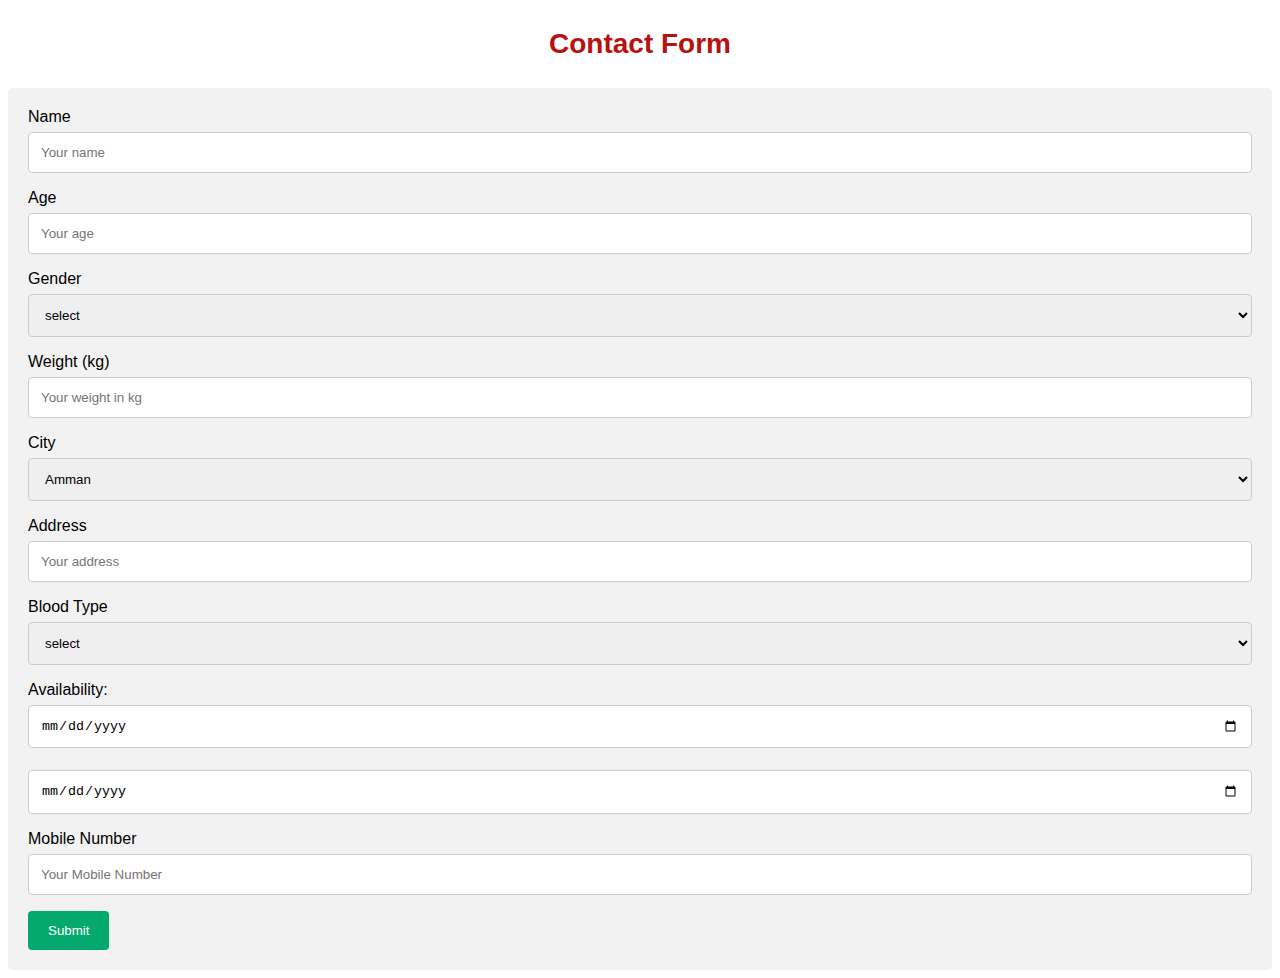
<file: donate-form.html>
<!DOCTYPE html>
<html>

<head>
    <meta name="viewport" content="width=device-width, initial-scale=1">
<link rel="stylesheet" href="css/donate-form.css">
</head>
<section id="form">

    <h3>Contact Form</h3>

    <div class="form-container">
        <form action="/action_page.php">
            <label for="name">Name</label>
            <input type="text" id="fname" name="name" placeholder="Your name">

            <label for="age">Age</label>
            <input type="text" id="age" name="age" placeholder="Your age">

            <label for="gender">Gender</label>
            <select id="gender" name="gender" placeholder="Your gender">
                <option value="none">select</option>
                <option value="male">Male</option>
                <option value="female">Female</option>
            </select>

            <label for="weight">Weight (kg)</label>
            <input type="number" id="weight" name="weight" placeholder="Your weight in kg">

            <label for="city">City</label>
            <select id="city" name="city">
                <option value="amman">Amman</option>
                <option value="ajloun">Ajloun</option>
                <option value="aqaba">Aqaba</option>
                <option value="irbid">Irbid</option>
                <option value="jarash">Jarash</option>
                <option value="karak">Karak</option>
                <option value="maan">Maan</option>
                <option value="madaba">Madaba</option>
                <option value="mafraq">Mafraq</option>
                <option value="salt">Salt</option>
                <option value="tafila">Tafila</option>
                <option value="zarqa">Zarqa</option>
            </select>

            <label for="address">Address</label>
            <input type="text" id="address" name="address" placeholder="Your address">

            <label for="blood-type">Blood Type</label>
            <select id="gender" name="gender" placeholder="Your gender">
                <option value="none">select</option>
                <option value="a+">A+</option>
                <option value="a-">A-</option>
                <option value="ab+">AB+</option>
                <option value="ab-">AB-</option>
                <option value="b+">B+</option>
                <option value="b-">B-</option>
                <option value="o+">O+</option>
                <option value="o-">O-</option>
            </select>

            <label for="availability">Availability:</label>
            <input type="date" id="availability" name="availability" min="2021-06-11" max="2021-12-31">
            <input type="date" id="availability" name="availability" min="2021-06-11" max="2021-12-31">

            <label for="mobile-number">Mobile Number</label>
            <input type="tel" id="mobile-number" name="mobile-number" placeholder="Your Mobile Number" minlength="10", maxlength="10">

            <input type="submit" value="Submit">
        </form>
    </div>

    </body>

</html>
</file>
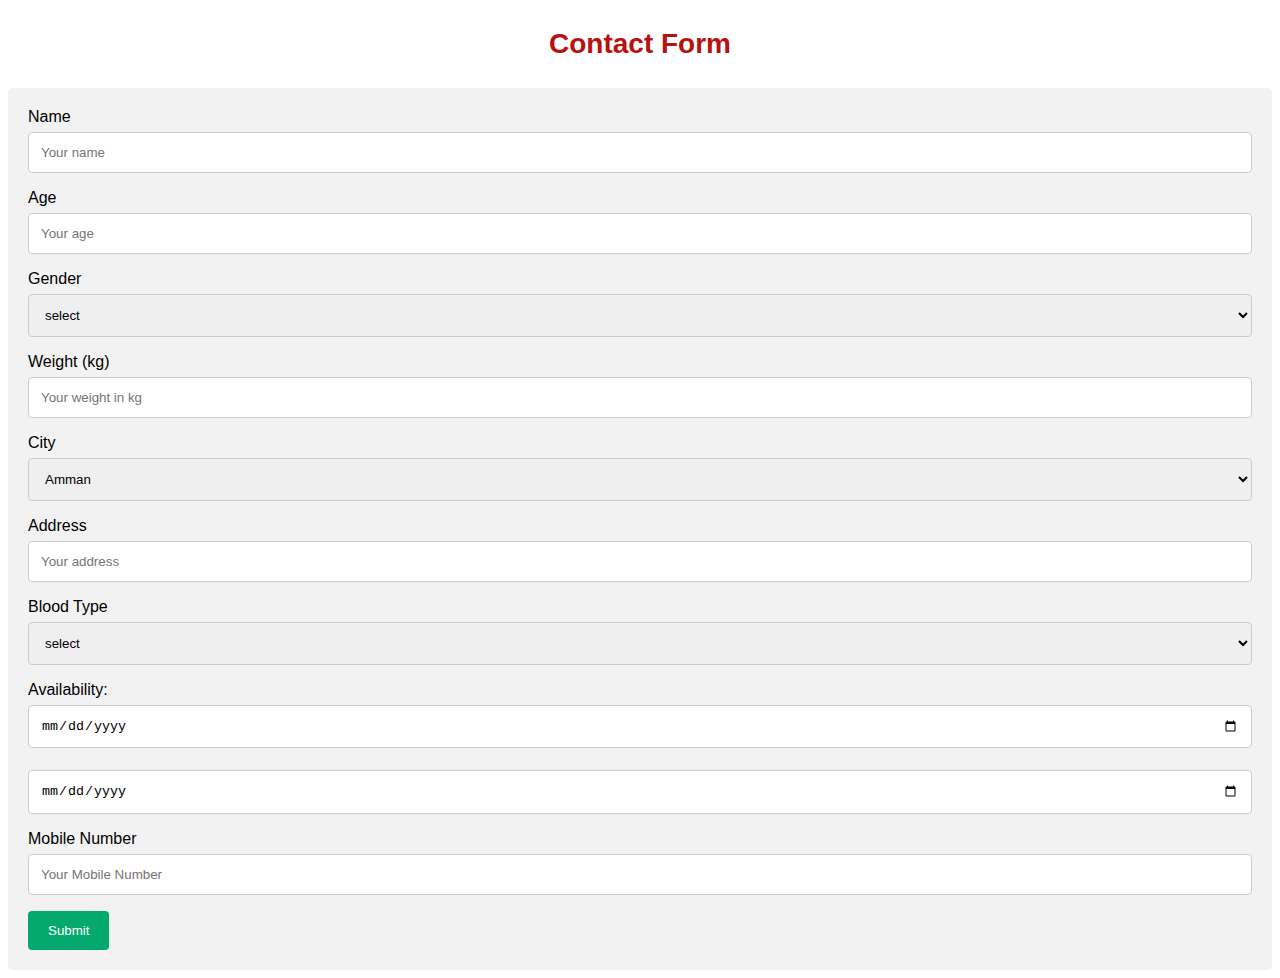
<file: pages/donate-form.html>
<!DOCTYPE html>
<html>

<head>
    <meta name="viewport" content="width=device-width, initial-scale=1">
<link rel="stylesheet" href="../css/donate-form.css">
</head>
<section id="form">

    <h3>Contact Form</h3>

    <div class="form-container">
        <form action="/action_page.php">
            <label for="name">Name</label>
            <input type="text" id="fname" name="name" placeholder="Your name">

            <label for="age">Age</label>
            <input type="text" id="age" name="age" placeholder="Your age">

            <label for="gender">Gender</label>
            <select id="gender" name="gender" placeholder="Your gender">
                <option value="none">select</option>
                <option value="male">Male</option>
                <option value="female">Female</option>
            </select>

            <label for="weight">Weight (kg)</label>
            <input type="number" id="weight" name="weight" placeholder="Your weight in kg">

            <label for="city">City</label>
            <select id="city" name="city">
                <option value="amman">Amman</option>
                <option value="ajloun">Ajloun</option>
                <option value="aqaba">Aqaba</option>
                <option value="irbid">Irbid</option>
                <option value="jarash">Jarash</option>
                <option value="karak">Karak</option>
                <option value="maan">Maan</option>
                <option value="madaba">Madaba</option>
                <option value="mafraq">Mafraq</option>
                <option value="salt">Salt</option>
                <option value="tafila">Tafila</option>
                <option value="zarqa">Zarqa</option>
            </select>

            <label for="address">Address</label>
            <input type="text" id="address" name="address" placeholder="Your address">

            <label for="blood-type">Blood Type</label>
            <select id="gender" name="gender" placeholder="Your gender">
                <option value="none">select</option>
                <option value="a+">A+</option>
                <option value="a-">A-</option>
                <option value="ab+">AB+</option>
                <option value="ab-">AB-</option>
                <option value="b+">B+</option>
                <option value="b-">B-</option>
                <option value="o+">O+</option>
                <option value="o-">O-</option>
            </select>

            <label for="availability">Availability:</label>
            <input type="date" id="availability" name="availability" min="2021-06-11" max="2021-12-31">
            <input type="date" id="availability" name="availability" min="2021-06-11" max="2021-12-31">

            <label for="mobile-number">Mobile Number</label>
            <input type="tel" id="mobile-number" name="mobile-number" placeholder="Your Mobile Number" minlength="10", maxlength="10">

            <input type="submit" value="Submit">
        </form>
    </div>

    </body>

</html>
</file>
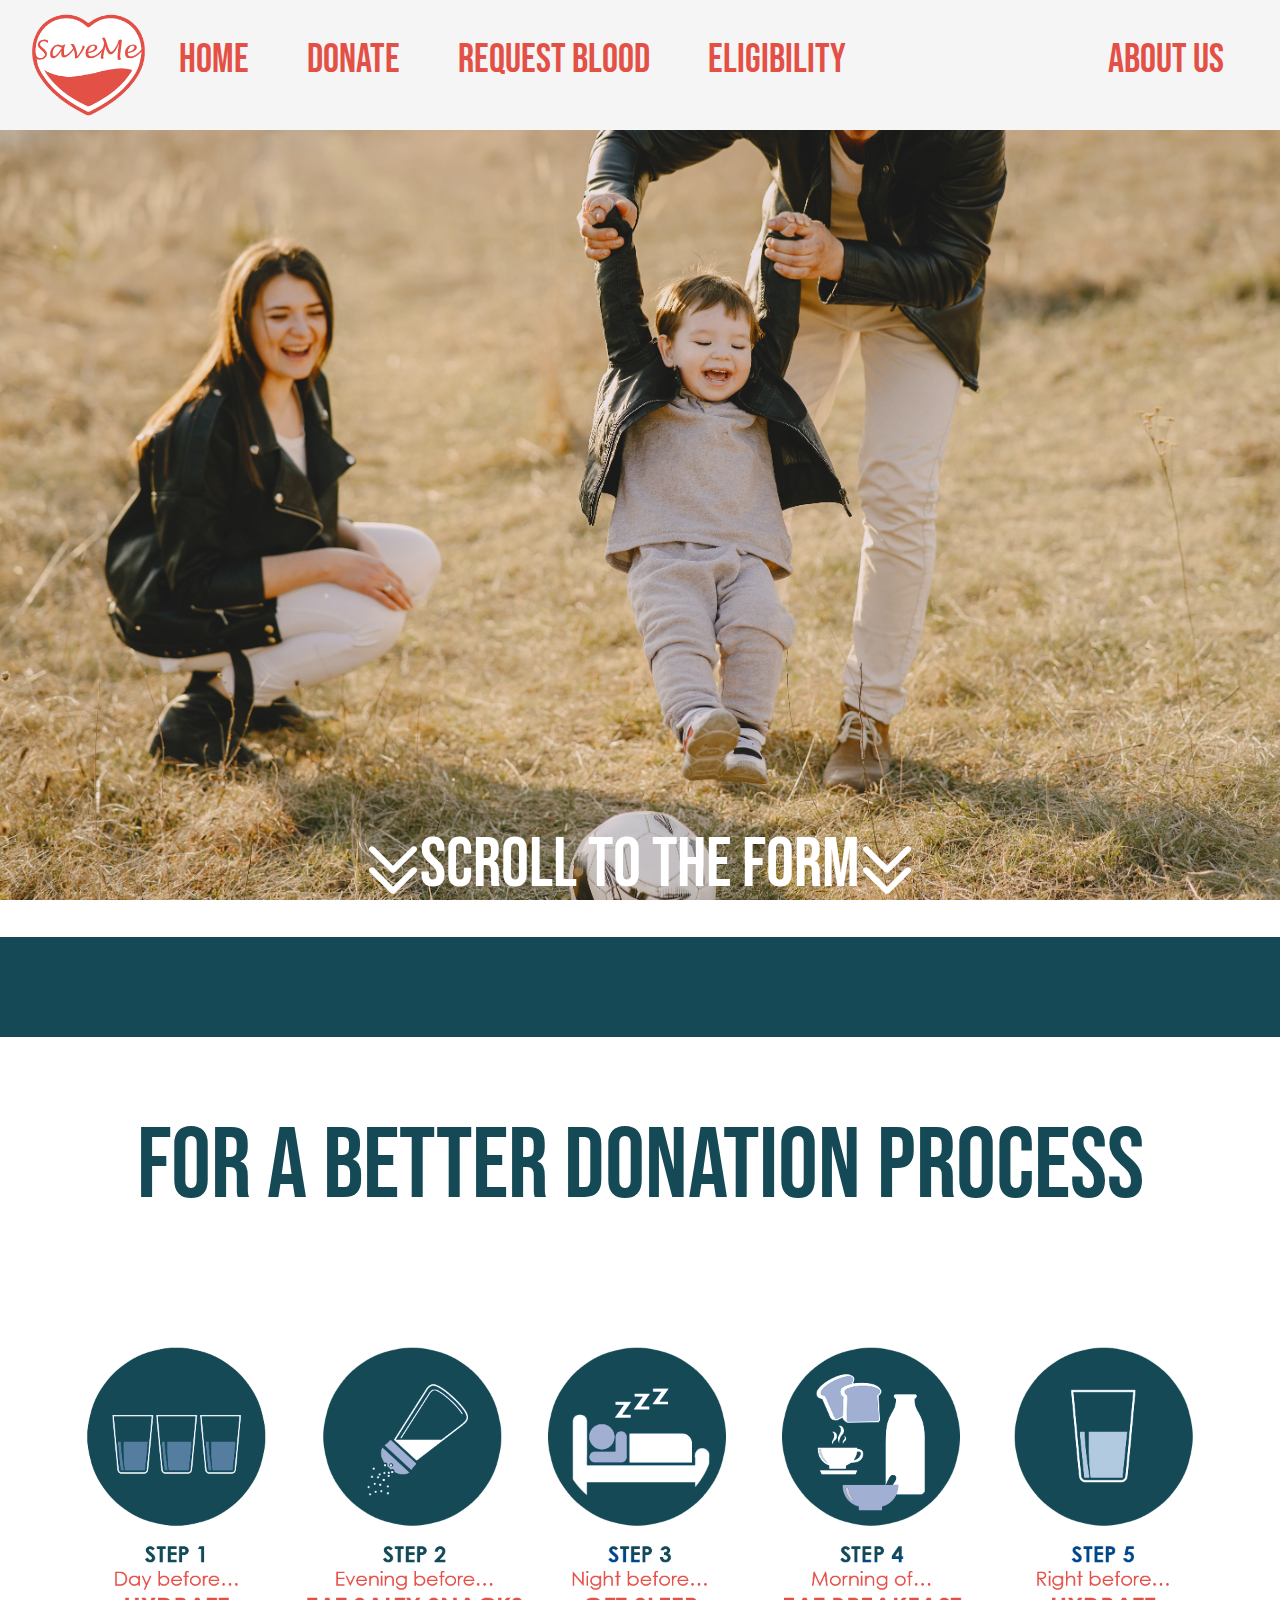
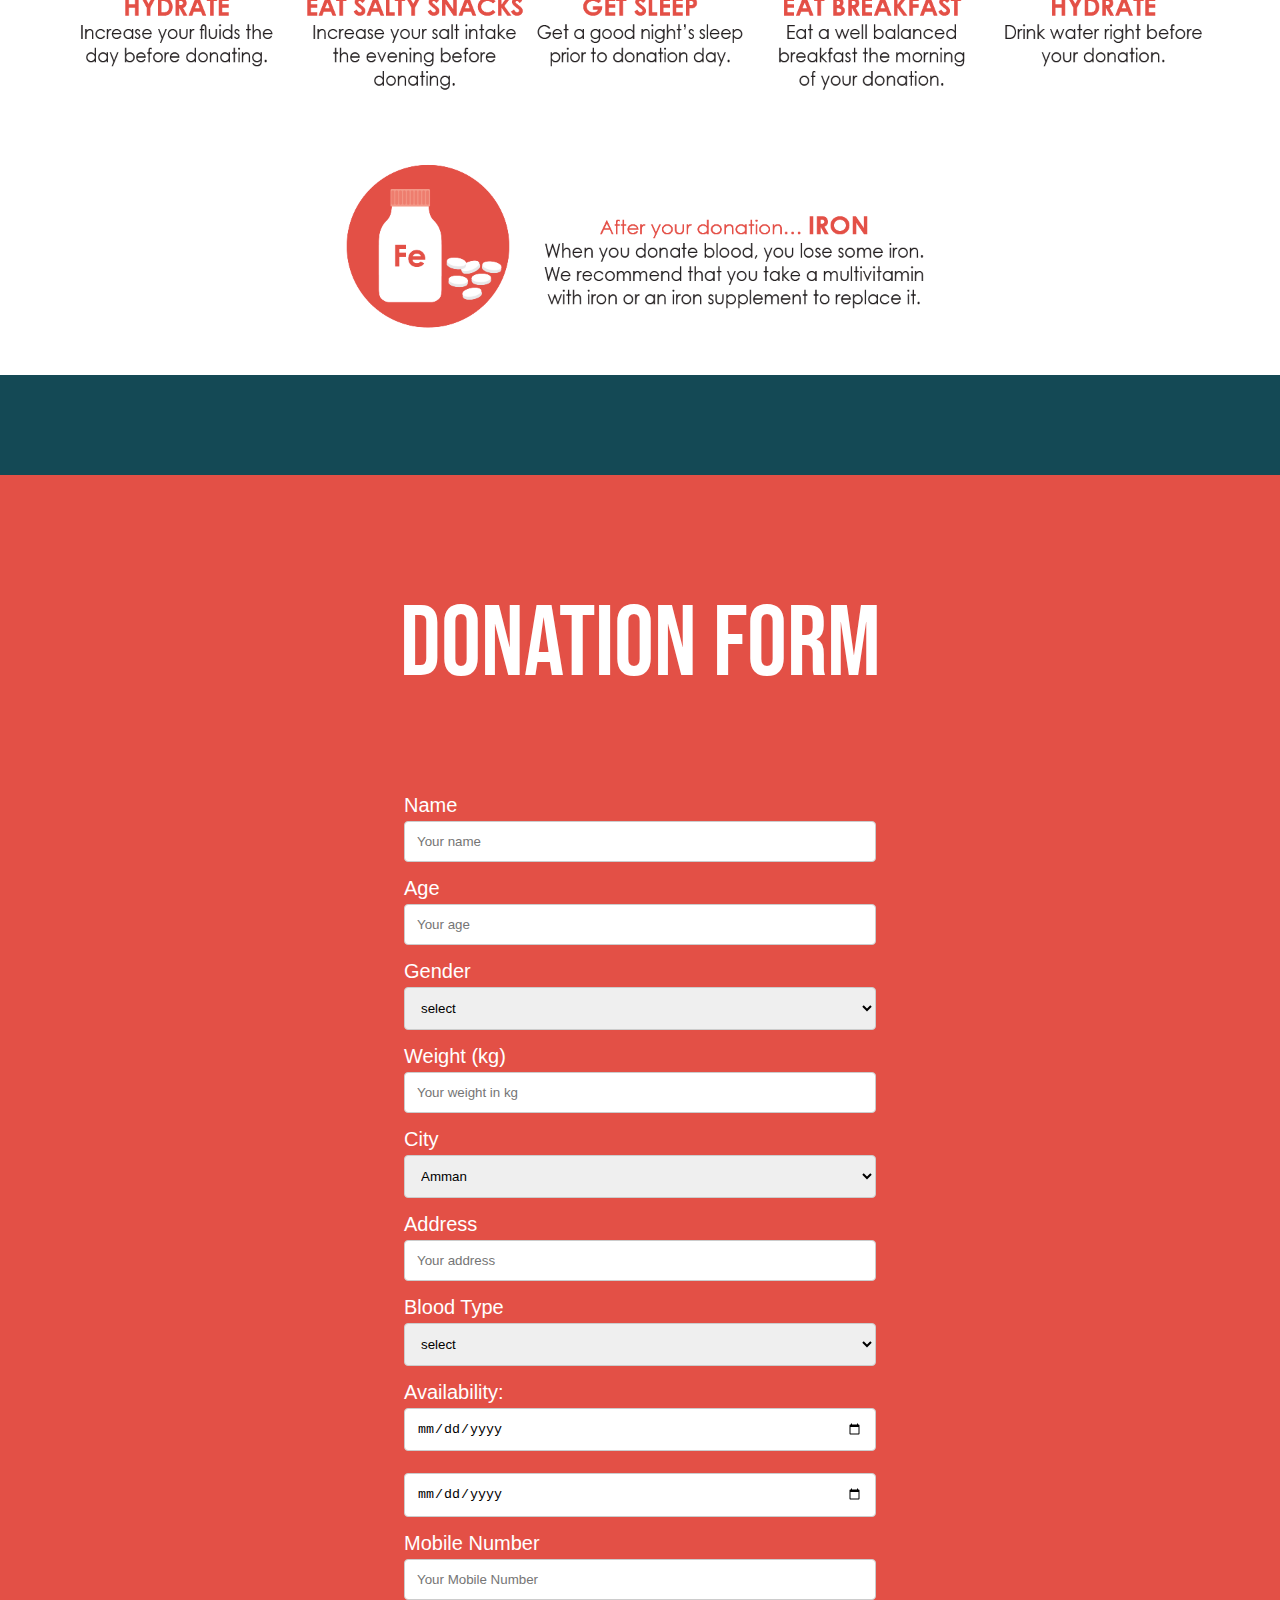
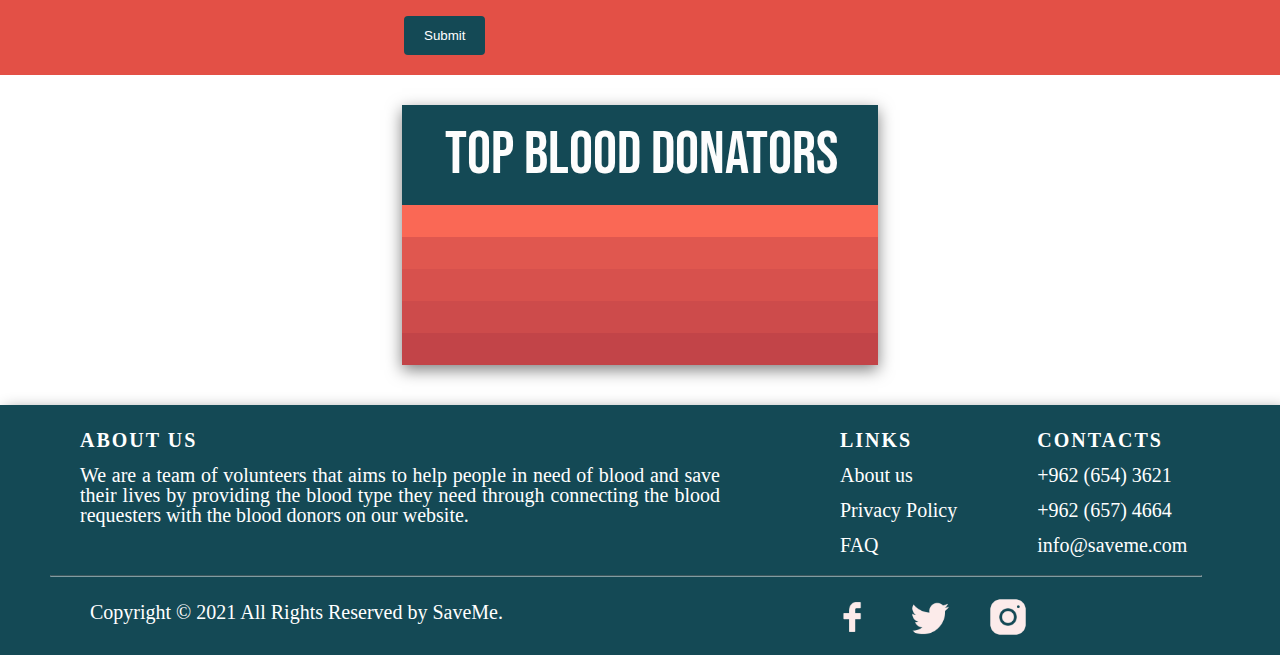
<file: pages/donate.html>
<html>

<head>
  <meta name="viewport" content="width=device-width, initial-scale=1" />
  <title>Donation Page</title>
  <link rel="stylesheet" href="../css/reset.css" />
  <link rel="stylesheet" href="../css/header.css" />
  <link rel="stylesheet" href="../css/leaderboard.css" />
  <link rel="stylesheet" href="../css/help.css">
  <link rel="stylesheet" href="../css/donate.css" />
  <link rel="stylesheet" href="../css/footer.css" />
</head>

<body>

  <header id="header">
    <img id="logo" src="../assets/LOOOOGOOO.png" alt="" />

    <ul id="nav">
      <div id="title">
        <li><a class="navi" href="../index.html">Home</a></li>
        <li><a class="navi" href="../pages/donate.html">Donate</a></li>
        <li><a class="navi" href="../pages/request.html">Request Blood</a></li>
        <li><a class="navi" href="../pages/eligibility.html">Eligibility</a></li>
      </div>
      <div id="about">
        <li><a class="navi" href="../pages/aboutUs.html" id="aboutUs">About Us</a></li>
      </div>
    </ul>
  </header>

  <div id="slogan" class="divv">
    <h1>
      <a href="#toHere">
        <svg xmlns="http://www.w3.org/2000/svg" xmlns:xlink="http://www.w3.org/1999/xlink"
          enable-background="new 0 0 32 32" height="32px" id="Слой_1" version="1.1" viewBox="0 0 32 32" width="32px"
          xml:space="preserve">
          <g id="Double_Chevron_Down">
            <path
              d="M22.285,15.349L16,21.544l-6.285-6.196c-0.394-0.391-1.034-0.391-1.428,0c-0.394,0.391-0.394,1.024,0,1.414   l6.999,6.899c0.379,0.375,1.048,0.377,1.429,0l6.999-6.9c0.394-0.39,0.394-1.024,0-1.414   C23.319,14.958,22.679,14.958,22.285,15.349z"
              fill="white" />
            <path
              d="M15.286,16.662c0.379,0.375,1.048,0.377,1.429,0l6.999-6.899c0.394-0.391,0.394-1.024,0-1.414   c-0.394-0.391-1.034-0.391-1.428,0L16,14.544L9.715,8.349c-0.394-0.391-1.034-0.391-1.428,0c-0.394,0.391-0.394,1.024,0,1.414   L15.286,16.662z"
              fill="white" />
          </g>
          <g />
          <g />
          <g />
          <g />
          <g />
          <g />
        </svg>
         Scroll to the form 
        <svg xmlns="http://www.w3.org/2000/svg" xmlns:xlink="http://www.w3.org/1999/xlink"
          enable-background="new 0 0 32 32" height="32px" id="Слой_1" version="1.1" viewBox="0 0 32 32" width="32px"
          xml:space="preserve">
          <g id="Double_Chevron_Down">
            <path
              d="M22.285,15.349L16,21.544l-6.285-6.196c-0.394-0.391-1.034-0.391-1.428,0c-0.394,0.391-0.394,1.024,0,1.414   l6.999,6.899c0.379,0.375,1.048,0.377,1.429,0l6.999-6.9c0.394-0.39,0.394-1.024,0-1.414   C23.319,14.958,22.679,14.958,22.285,15.349z"
              fill="white" />
            <path
              d="M15.286,16.662c0.379,0.375,1.048,0.377,1.429,0l6.999-6.899c0.394-0.391,0.394-1.024,0-1.414   c-0.394-0.391-1.034-0.391-1.428,0L16,14.544L9.715,8.349c-0.394-0.391-1.034-0.391-1.428,0c-0.394,0.391-0.394,1.024,0,1.414   L15.286,16.662z"
              fill="white" />
          </g>
          <g />
          <g />
          <g />
          <g />
          <g />
          <g />
        </svg>
    </h1>
    </a>
  </div>

  <div  class="seperator">

  </div>

  <div id="betterDonation">
    <h1 class="headline">For a better donation process</h1>
    <img src="../assets/betterdonation.png" alt="" width="100%">
  </div>

  <div id="toHere" class="seperator">

  </div>

  <main>

    <div id="formSection">

      <h3 id="formH3" class="headline">Donation Form</h3>

      <div class="form-container">

        <form action="/action_page.php" id="formID">
          <label for="name">Name</label>
          <input required type="text" id="fname" name="name" placeholder="Your name" />

          <label for="age">Age</label>
          <input type="text" id="age" name="age" placeholder="Your age" />

          <label for="gender">Gender</label>
          <select id="gender" name="gender" placeholder="Your gender">
            <option value="none">select</option>
            <option value="male">Male</option>
            <option value="female">Female</option>
          </select>

          <label for="weight">Weight (kg)</label>
          <input type="number" id="weight" name="weight" placeholder="Your weight in kg" />

          <label for="city">City</label>
          <select id="city" name="city">
            <option value="Amman">Amman</option>
            <option value="Ajloun">Ajloun</option>
            <option value="Aqaba">Aqaba</option>
            <option value="Irbid">Irbid</option>
            <option value="Jarash">Jarash</option>
            <option value="Karak">Karak</option>
            <option value="Ma'an">Maan</option>
            <option value="Madaba">Madaba</option>
            <option value="Mafraq">Mafraq</option>
            <option value="Salt">Salt</option>
            <option value="Tafila">Tafila</option>
            <option value="Zarqa">Zarqa</option>
          </select>

          <label for="address">Address</label>
          <input type="text" id="address" name="address" placeholder="Your address" />

          <label for="blood-type">Blood Type</label>
          <select id="bloodType" name="blood-type" placeholder="Your blood type">
            <option value="none">select</option>
            <option value="A+">A+</option>
            <option value="A-">A-</option>
            <option value="AB+">AB+</option>
            <option value="AB-">AB-</option>
            <option value="B+">B+</option>
            <option value="B-">B-</option>
            <option value="O+">O+</option>
            <option value="O-">O-</option>
          </select>

          <label for="availability">Availability:</label>
          <input type="date" id="availability1" name="availability1" min="2021-06-11" max="2021-12-31" />
          <input type="date" id="availability2" name="availability2" min="2021-06-11" max="2021-12-31" />

          <label for="mobile-number">Mobile Number</label>
          <input type="tel" id="mobileNumber" name="mobile-number" placeholder="Your Mobile Number" minlength="10" ,
            maxlength="10" />



          <input type="submit" value="Submit" />
        </form>
      </div>
    </div>

    <div id="leaderboardContiner">
      <div class="container">
        <div class="leaderboard">
          <div class="head">
            <h1>Top Blood Donators</h1>
          </div>
          <div class="body">
            <ol id="olElement">
              <li>
                <mark></mark>
                <small></small>
              </li>
              <li>
                <mark></mark>
                <small></small>
              </li>
              <li>
                <mark></mark>
                <small></small>
              </li>
              <li>
                <mark></mark>
                <small></small>
              </li>
              <li>
                <mark></mark>
                <small></small>
              </li>
            </ol>
          </div>
        </div>
      </div>
    </div>

  </main>

  <footer class="footer">
      <div id="allcol">
        <div id="firstcol">
          <h2>About Us</h2>
          <p>We are a team of volunteers that aims to help people in need of blood and save their lives by providing the blood type
            they need through connecting the blood requesters with the blood donors on our website.</p>
        </div>
        <div id="secondcol">
          <h2>Links</h2>
          <ul>
            <il><a href="../pages/aboutUs.html">About us</a></il>
            <il><a href="#">Privacy Policy</a></il>
            <il><a href="../pages/faq.html">FAQ</a></il>
          </ul>
        </div>
        <div id="thirdcol">
          <h2>Contacts</h2>
          <ul>
            <li>+962 (654) 3621</li>
            <li>+962 (657) 4664</li>
            <li>info@saveme.com</li>
          </ul>
        </div>
      </div>
      <hr>
      <div id="last">
        <div id="copy">
          <p>Copyright &copy; 2021 All Rights Reserved by SaveMe.</p>
        </div>
        <div id="icons">
          <ul class="social-icons"> 
            <li><img src="../assets/facebook.png" alt=""></li>
            <li><img src="../assets/twitter.png" alt=""></li>
            <li><img src="../assets/instagram.png" alt=""></li>
          </ul>
        </div>
  
      </div>
      
    </footer>

  <script src="../js/donation.js"></script>
</body>

</html>
</file>
<file: css/donate-form.css>
#form {
  font-family: Arial, Helvetica, sans-serif;
}

* {
  box-sizing: border-box;
}

#form h3 {
  font-family: "Lucida Sans", "Lucida Sans Regular", "Lucida Grande",
    "Lucida Sans Unicode", Geneva, Verdana, sans-serif;
  font-weight: bolder;
  font-style: inherit;
  font-stretch: ultra-expanded;
  font-size: 28px;
  color: #b91010;
  text-align: center;
}

input[type="text"],
input[type="number"],
input[type="date"],
input[type="tel"],
select,
textarea {
  width: 100%;
  padding: 12px;
  border: 1px solid #ccc;
  border-radius: 4px;
  box-sizing: border-box;
  margin-top: 6px;
  margin-bottom: 16px;
  resize: vertical;
}

input[type="submit"] {
  background-color: #04aa6d;
  color: white;
  padding: 12px 20px;
  border: none;
  border-radius: 4px;
  cursor: pointer;
}

input[type="submit"]:hover {
  background-color: #b91010;
}

.form-container {
  border-radius: 5px;
  background-color: #f2f2f2;
  padding: 20px;
}
</file>
<file: css/header.css>
@import url('https://fonts.googleapis.com/css2?family=Bebas+Neue&display=swap');


#header {
    height: 130px;
    position: sticky;
    top: 0;
    z-index: 50;
    font-size: 32px;
    background-color: whitesmoke;
}

#header #logo{
    width: 140px;
    margin-left: 1.5%;
    margin-top: -5px;
}

#header ul{
    list-style-type: none;
    margin-top: -95px;
    margin-left: 12%;
}


#header li{
    display: inline-block;
}
#header ul #title{
    float: left;
    
}
#header ul #about{
    float: right;
    margin-right: 5%;
}
#header #title li a{
   font-family:'Bebas Neue', cursive;
   color: #E35046;
   font-size: 40px;
   text-align: center;
   padding: 14px 25px;
   text-decoration: none;
   transition: font-size 0.2s; 
}

#header #title li a:hover{
    font-size: 50px;
}

#header #about li a{
    font-family:'Bebas Neue', cursive;
    color: #E35046;
    font-size: 40px;
    text-align: center;
    text-decoration: none;
    transition: font-size 0.2s;
      
 }
 
#header #about li a:hover{
     font-size: 50px;
 }

 main{
     clear: both;
 }
</file>
<file: css/leaderboard.css>
@import url('https://fonts.googleapis.com/css2?family=Bebas+Neue&display=swap');
/*
 * Reference - https://codepen.io/supah/pen/WwrJpw
 */

/* basic */
*,
*:before,
*:after {
	box-sizing: border-box;
}

/* container */
#leaderboardContiner{
	display: flex;
	align-items: center;
	justify-content: space-around;
	padding: 30px;
}
.container {
	width: 39%;
	height: auto;
	background-color: white;
	box-shadow: rgba(0, 0, 0, 0.5) 0px 5px 15px;
	z-index: 1;
	overflow: hidden;
	font-family:'Bebas Neue', cursive;
}

/* leaderboard */
.leaderboard {
	background: #144955;
}

/* head */
.leaderboard .head {
	padding: 20px 16px;
	color: rgb(253, 253, 253);
	font-size: 60px;
	text-align: center;
}
.leaderboard .head h1 {
	display: inline-block;
	margin-left: 4px;
}

/* body */
.leaderboard .body {
	color: snow;
	font-size: 16px;
}
.leaderboard ol {
	counter-reset: number; 
	padding-inline-start: 0px;
}
.leaderboard li {
	padding: 16px;
	display: flex;
}
.leaderboard li mark {
	flex-grow: 1;
	color: snow;
	font-size: 30px;
	background-color: transparent;
}

.leaderboard li small {
	color: snow;
	font-size: 30px;
	padding-right: 20px;
	background-color: transparent;
}
/* .leaderboard li:before {
	counter-increment: number; 
	content: counter(number) "."; 
	margin-right: 4px;
} */
.leaderboard li:nth-child(1) {
	background: #fa6855;
}
.leaderboard li:nth-child(2) {
	background: #e0574f;
}
.leaderboard li:nth-child(3) {
	background: #d7514d;
}
.leaderboard li:nth-child(4) {
	background: #cd4b4b;
}
.leaderboard li:nth-child(5) {
	background: #c24448;
}
</file>
<file: css/help.css>
@import url("https://fonts.googleapis.com/css2?family=Bebas+Neue&display=swap");

.headline {
  font-size: 100px;
  text-align: center;
  margin: 80px;
  font-family: "Bebas Neue", cursive;
  color: #144955;
}

#whyDiv {
  width: 80%;
  margin-left: auto;
  margin-right: auto;
}

.firstArticle {
  display: flex;
  flex-direction: row;
  justify-content: space-around;
  margin-top: 20px;
}

.firstArticle img {
  height: 299px;
  margin-bottom: 20px;
}



#heartBeat {
  position: relative;
  top: 50px;
}
</file>
<file: css/donate.css>
@import url('https://fonts.googleapis.com/css2?family=Bebas+Neue&display=swap');
html {
  scroll-behavior: smooth;
}

#formID {
  font-family: Arial, Helvetica, sans-serif;
}

#formSection{
  background-color: #E35046;
}

* {
  box-sizing: border-box;
}

#formH3 {
  color: white;
  padding-top: 120px;
  margin-top: 0px;
}



input[type="text"],
input[type="number"],
input[type="date"],
input[type="tel"],
select,
textarea {
  width: 100%;
  padding: 12px;
  border: 1px solid #ccc;
  border-radius: 4px;
  box-sizing: border-box;
  margin-top: 6px;
  margin-bottom: 16px;
  resize: vertical;
}

input[type="submit"] {
  background-color: #144955;
  color: white;
  padding: 12px 20px;
  border: none;
  border-radius: 4px;
  cursor: pointer;
}

input[type="submit"]:hover {
  color: #144955;
  background-color: white;
}

.form-container {
  padding: 20px;
  width: 40%;
  margin:auto;
}

label{
  font-size: 20px;
  color: white;
}


#slogan {
  text-align: center;
  width: 100%;
  display: block;
  background-image: url(../assets/hero.jpg);
  height: 807px;
  background-position:top;
  background-size:cover;
  /* transform: translate(10px,-20px); */
  background-attachment:fixed;
  padding-top: 700px;
  background-blend-mode:screen;

}

#slogan h1 {

  font-size: 70px;
  color: white;
  font-family:'Bebas Neue', serif;
  animation: moving 1s infinite;
  
}
#slogan h1 a {
  text-decoration: none;
  color: white;
  
}

#slogan svg {
  transform: scale(3);
}

@keyframes moving {
  0% {
    transform:translate(0px,0px);
  }
  50%{
    transform:translate(0px,-20px)
  }
  100% {
    transform:translate(0px,0px)
  }
  
}


#slogan section {
  display: inline-block;
  position: relative;
  margin-top: 180px;
}

#slogan h3 {
  font-size: 35px;
  color:white ;
  padding: 40px;
  font-family:'Bebas Neue', serif;

}

#slogan button {
  width: 250px;
  height: 60px;
  font-size: 30px;
  color: white;
  background-color: #E35046;
  border-radius: 15px;
  border-style: none;
  padding:5px;
  font-family:'Bebas Neue', serif;
  
}

#slogan button:hover {
  cursor: pointer;
}

#slogan button a {
  text-decoration: none;
  color: white;
}

#slogan div {
  display: flex;
  flex-direction: column;
  justify-content: flex-end;
  align-items: center;
}

.divv {

  margin-top: 60px;

}

#slogan {
  margin-top: 0;
}

#betterDonation{
  width: 100%;
}

.seperator{
  height: 100px;
  background-color:#144955 ;
}
</file>
<file: css/footer.css>
@import url("https://fonts.googleapis.com/css2?family=Bebas+Neue&display=swap");

* {
  box-sizing: border-box;
  margin: 0;
  padding: 0;
}

.footer{
  background-color: #144955;
  width: 100%;
  height: 250px;
  box-shadow: 5px 5px 15px grey;
  font-size:15px;
  line-height: 1;
}
.footer h2
{
  color:white;
  font-size: 20px;
  font-weight: bold;
  text-transform:uppercase;
  margin-top:5px;
  letter-spacing: 2;

}
.footer p{
   text-align: justify;
   color: white;
   font-size: 20px;
   margin-top: 15px;
}

#allcol{
  display: flex;
  flex-direction: row;
  margin-top: 10px;
  padding-top: 20px;
  margin-bottom: 20px;
  
}
#firstcol{
   width: 50%;
   margin-left: 80px;
}
#secondcol{
   margin-left: 120px;
   
}

#secondcol a{
  display: block;
  color: white;
  text-decoration:none;
  font-size: 20px;
  margin-top: 15px;

}
#secondcol a:hover{
  color: #e35046;

}
#thirdcol{
   margin-left: 80px;
}
#thirdcol li{
  color: white;
  list-style: none;
  font-size: 20px;
  margin-top: 15px;
}
#last{
  display: flex;
  flex-direction: row;
  justify-content:space-between;
}

.footer hr
{
  border-top-color:#bbb;
  opacity:0.5;
  margin-bottom: 10px;
  width: 90%;
  margin-left: 50px;
}
#copy{
  margin-left: 90px;
  
}

.social-icons
{
  padding-left:0;
  margin-bottom:0;
  list-style:none;
  margin-right: 220px;
}
.social-icons li
{
  display:inline-block;
  margin-bottom:4px
}

.social-icons img{ 
  display:inline-block;
  line-height:44px;
  width:44px;
  height:44px;
  text-align:center;
  margin-top: 8px;
  margin-right: 30px;
  border-radius:100%;
  cursor: pointer;
}
.social-icons img:hover{
  background-color: #e35046 ;
}
</file>
